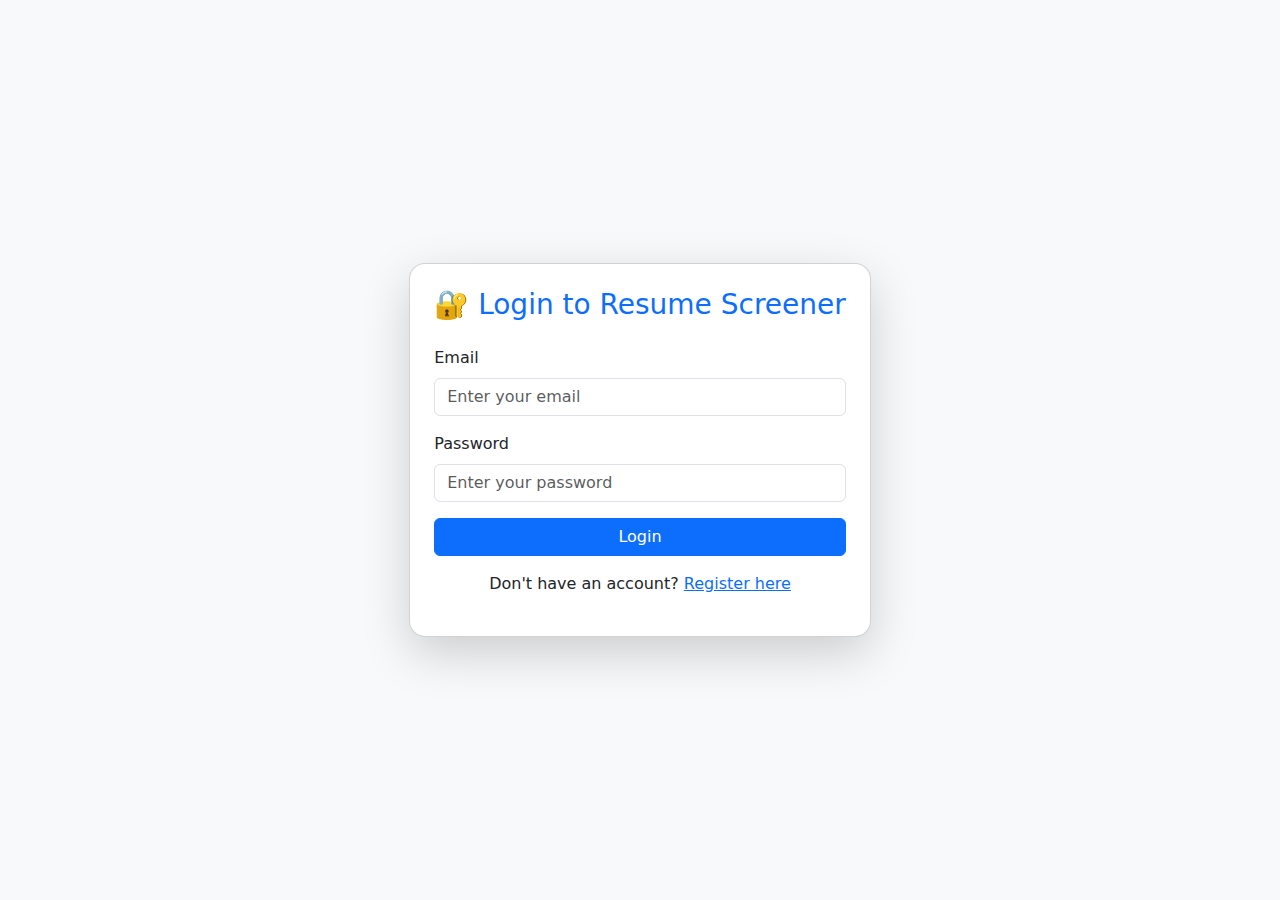
<file: templates/login.html>
<!-- templates/login.html -->

<!DOCTYPE html>
<html lang="en">
<head>
  <meta charset="UTF-8">
  <title>Login - Resume Screener</title>
  <link href="https://cdn.jsdelivr.net/npm/bootstrap@5.3.0/dist/css/bootstrap.min.css" rel="stylesheet">
</head>
<body class="bg-light">

<div class="container d-flex justify-content-center align-items-center min-vh-100">
  <div class="card shadow-lg p-4 rounded-4" style="min-width: 400px;">

    <h3 class="text-center text-primary mb-4">🔐 Login to Resume Screener</h3>

    <form method="POST">
      <div class="mb-3">
        <label class="form-label">Email</label>
        <input name="email" type="email" class="form-control" placeholder="Enter your email" required>
      </div>

      <div class="mb-3">
        <label class="form-label">Password</label>
        <input name="password" type="password" class="form-control" placeholder="Enter your password" required>
      </div>

      <button type="submit" class="btn btn-primary w-100">Login</button>
    </form>

    <p class="mt-3 text-center">
      Don't have an account? <a href="/register">Register here</a>
    </p>

  </div>
</div>

</body>
</html>
</file>
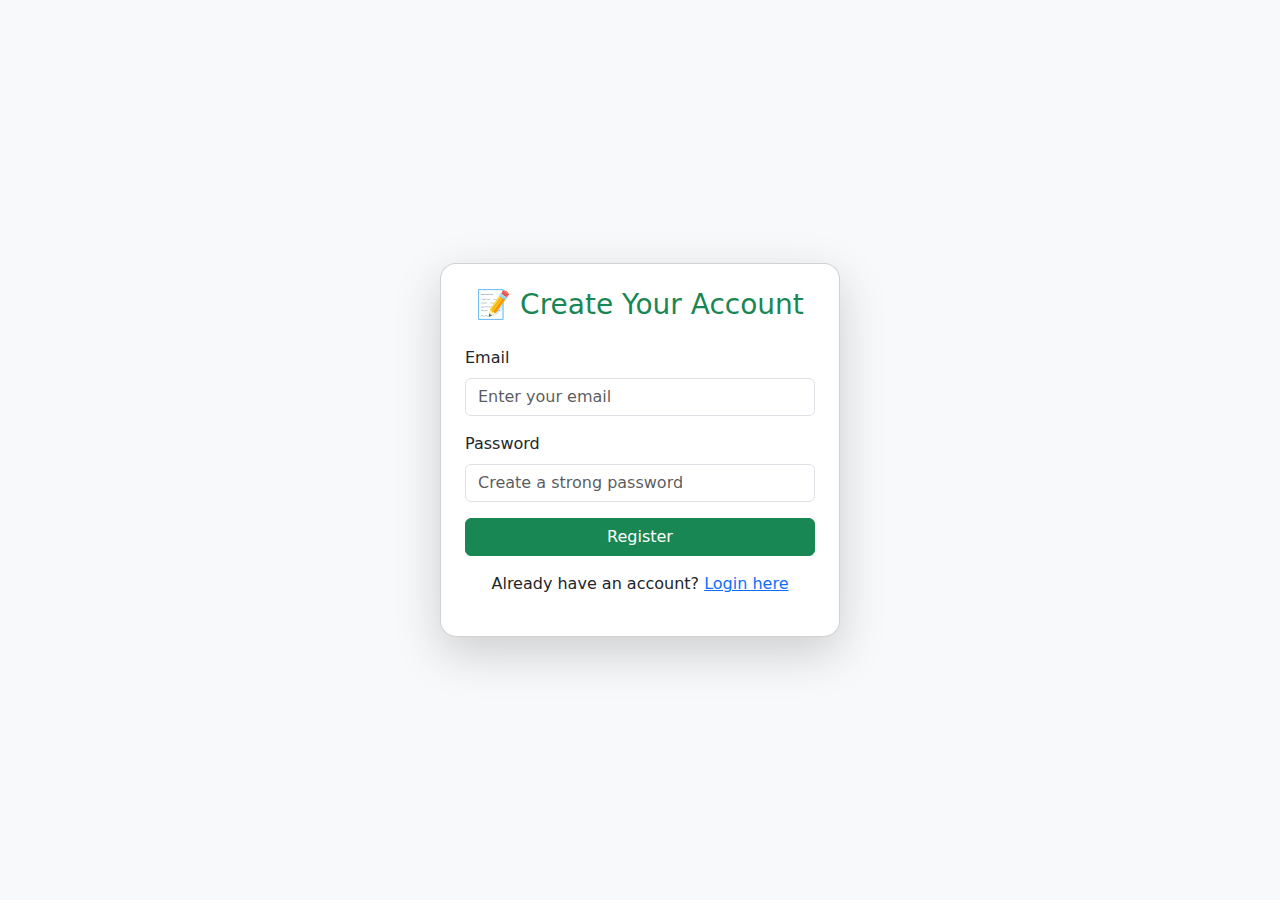
<file: templates/register.html>
<!-- templates/register.html -->

<!DOCTYPE html>
<html lang="en">
<head>
  <meta charset="UTF-8">
  <title>Register - Resume Screener</title>
  <link href="https://cdn.jsdelivr.net/npm/bootstrap@5.3.0/dist/css/bootstrap.min.css" rel="stylesheet">
</head>
<body class="bg-light">

<div class="container d-flex justify-content-center align-items-center min-vh-100">
  <div class="card shadow-lg p-4 rounded-4" style="min-width: 400px;">

    <h3 class="text-center text-success mb-4">📝 Create Your Account</h3>

    <form method="POST">
      <div class="mb-3">
        <label class="form-label">Email</label>
        <input name="email" type="email" class="form-control" placeholder="Enter your email" required>
      </div>

      <div class="mb-3">
        <label class="form-label">Password</label>
        <input name="password" type="password" class="form-control" placeholder="Create a strong password" required>
      </div>

      <button type="submit" class="btn btn-success w-100">Register</button>
    </form>

    <p class="mt-3 text-center">
      Already have an account? <a href="/login">Login here</a>
    </p>

  </div>
</div>

</body>
</html>
</file>
